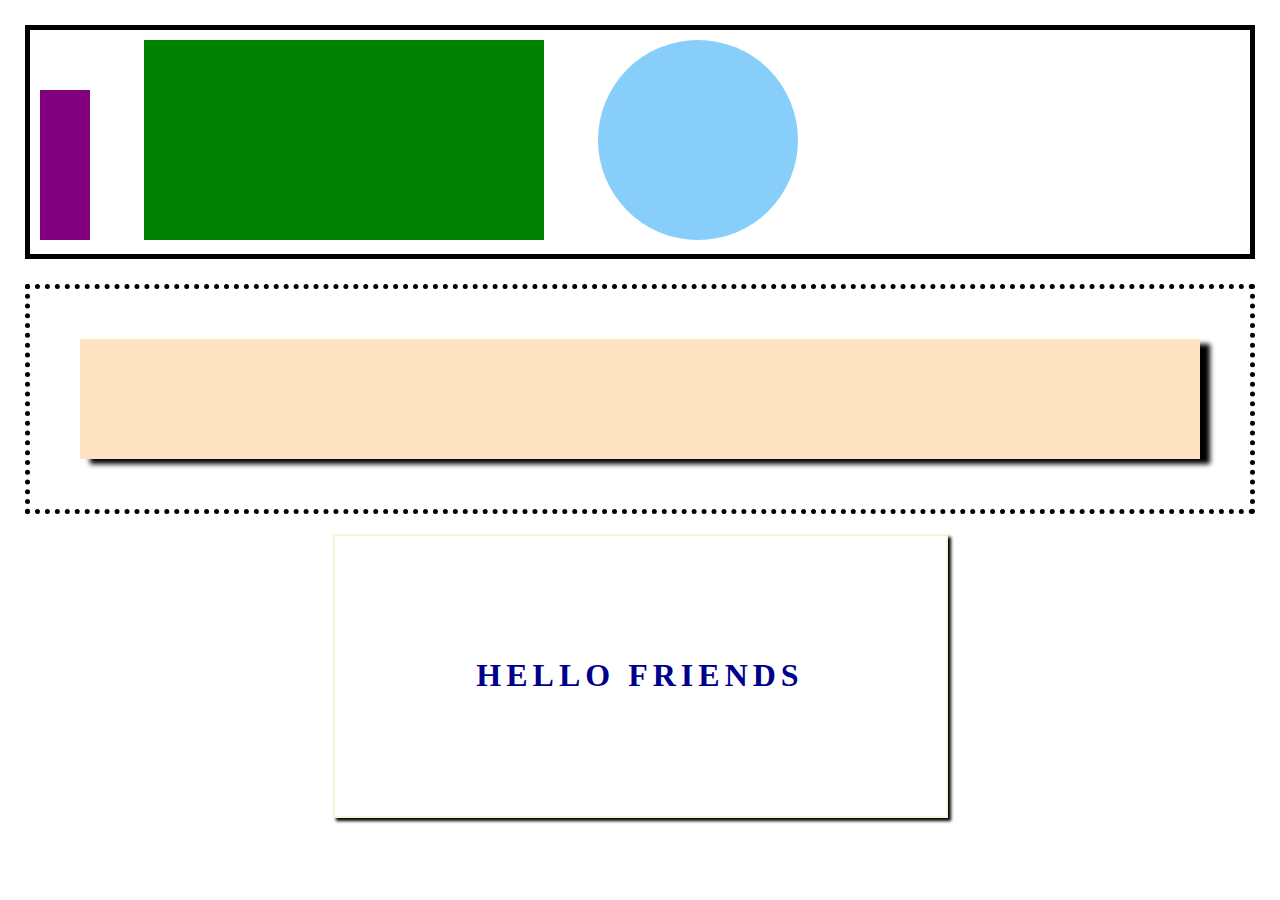
<file: second/index.html>
<!DOCTYPE html>
<html>
  <head>
    <title>Second</title>
    <link rel="stylesheet" href="index.css" />
  </head>

  <body>
    <div class="container-one">
      <div class="square-one">
        
      </div>
      <div class="square-two">
        
      </div>
      <div class="circle-one">
        
      </div>
    </div>
    <div class="container-two">
        <div class="box-shadow">
          
        </div>
    </div>
    <div class="container-three">
      <h1>HELLO FRIENDS</h1>
    </div>
  </body>
</html>
</file>
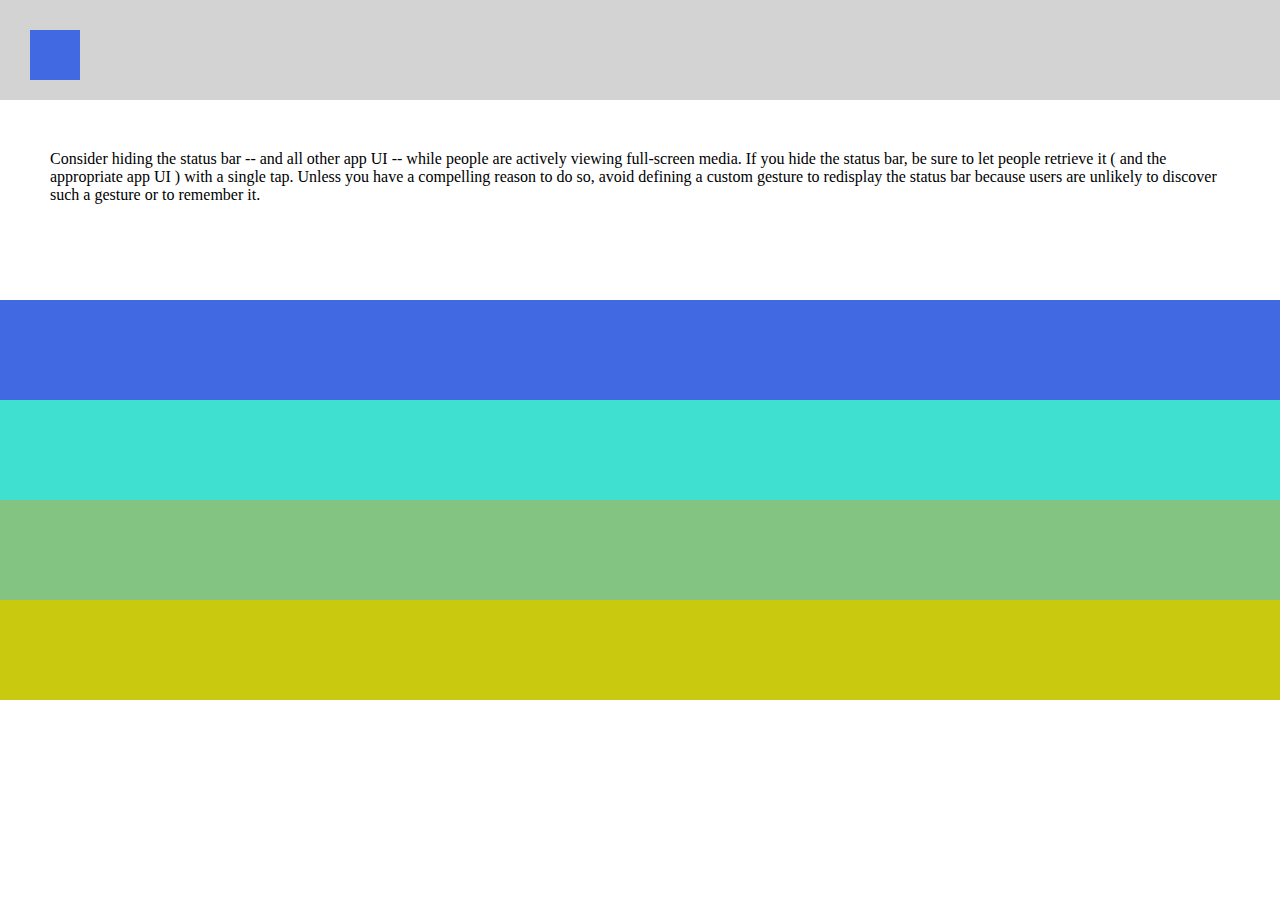
<file: third/index.html>
<!DOCTYPE html>
<html>
  <head>
    <title>Third</title>
    <link rel="stylesheet" href="index.css" />
  </head>

  <body>
    <div class="row row-1">
      <div class="row-1-div"></div>
    </div>

    <div class="row-big row-2">
      <span class="row-2-span">
        Consider hiding the status bar -- and all other app UI -- while people are actively viewing full-screen media. If you hide the status bar, be sure to let people retrieve it ( and the appropriate app UI ) with a single tap. Unless you have a compelling reason to do so, avoid defining a custom gesture to redisplay the status bar because users are unlikely to discover such a gesture or to remember it.
      </span>
    </div>

    <div class="row row-3"></div>
    <div class="row row-4"></div>
    <div class="row row-5"></div>
    <div class="row row-6"></div>
  </body>
</html>
</file>
<file: second/index.css>
body {
    margin: 0;
    padding: 25px;
}
.container-one {
    width: 100%;
    border: 5px solid black;
    padding: 10px;
    box-sizing: border-box; 
}
.square-one {
    background: purple;
    height: 150px;
    width: 50px;
    display: inline-block;
}
.square-two {
    background: green;
    height: 200px;
    width: 400px;
    display: inline-block;
    margin: 0 50px;
}
.circle-one {
    background: lightskyblue;
    height: 200px;
    width: 200px;
    display: inline-block;
    border-radius: 50%;
}
.container-two {
    border: 5px dotted black;
    width: 100%;
    padding: 50px;
    box-sizing: border-box;
    margin-top: 25px;
}
.box-shadow {
    width: 100%;
    height: 120px;
    background-color: bisque;
    box-shadow: 10px 5px 5px 0px black;
}
.container-three {
    width: 50%;
    border: 2px solid beige;
    background-color: white;
    box-shadow: 3px 3px 3px 0px;
    box-sizing: border-box;
    margin: 20px auto;
    padding: 100px;
}
.container-three h1 {
    width: 100%;
    text-align: center;
    color: darkblue;
    letter-spacing: 5px;
}
</file>
<file: third/index.css>
body {
    margin: 0;
    padding: 0;
}
.row {
    height: 100px;
    width: 100%;
}
.row-big {
    height: 200px;
    width: 100%;
}
.row-1 {
    background: lightgray;
    padding: 30px;
    box-sizing: border-box;
}

.row-1-div {
    height: 50px;
    width: 50px;
    background: royalblue;
}
.row-2 {
    background: white;
    box-sizing: border-box;
    padding: 50px;
}
.row-3 {
    background: royalblue; 
}
.row-4 {
    background: turquoise;
}
.row-5 {
    background: rgb(131, 196, 131)
}
.row-6 {
    background: rgb(201, 201, 16)
}
</file>
